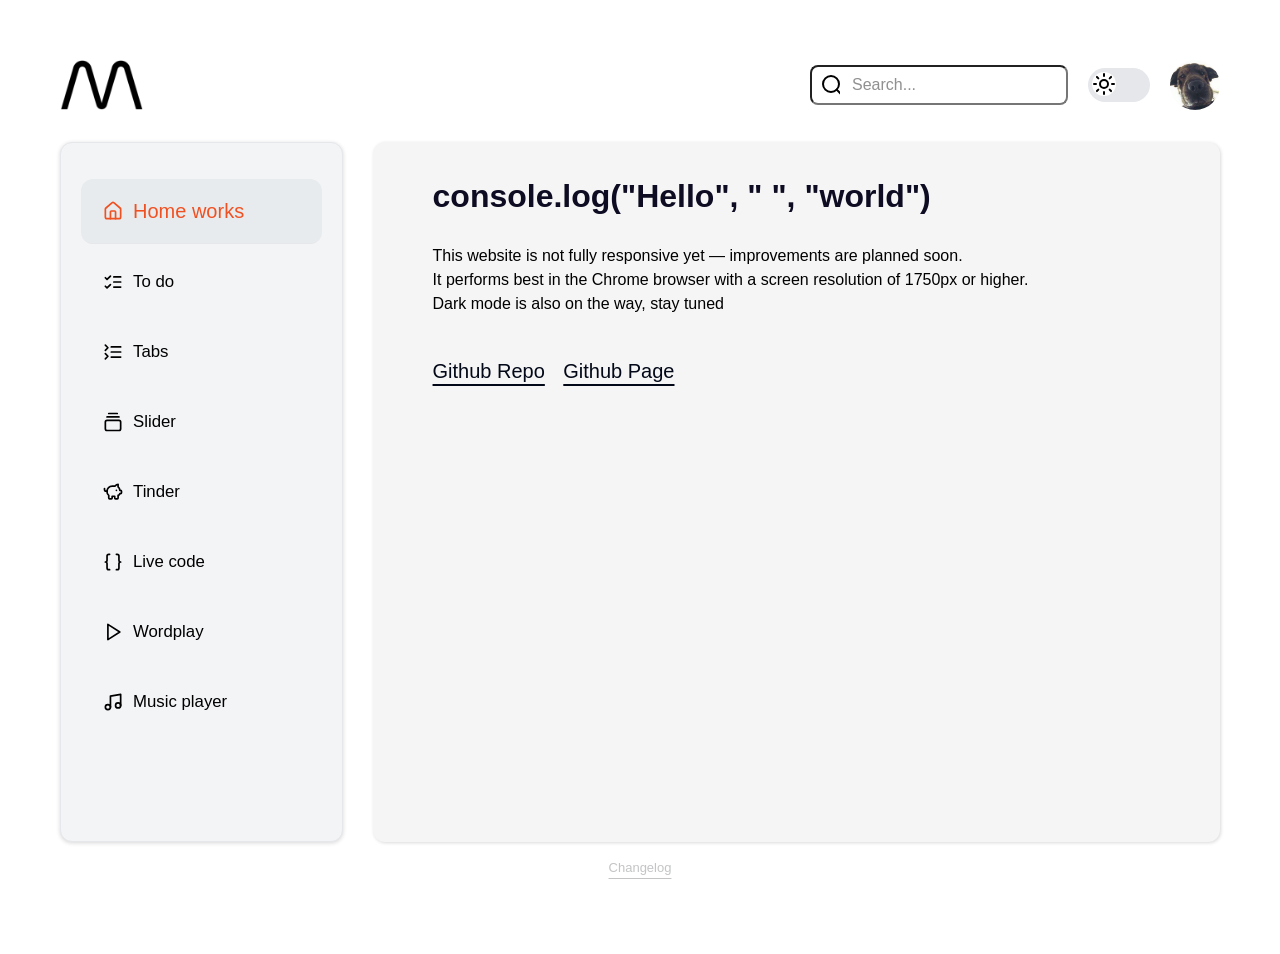
<file: index.html>
<!DOCTYPE html>
<html lang="en">
  <head>
    <meta charset="UTF-8" />
    <meta name="viewport" content="width=device-width, initial-scale=1.0" />
    <title>Píta 1.0</title>
    <link rel="stylesheet" href="./assets/css/style.css" />
    <link
      rel="icon"
      type="image/png"
      sizes="32x32"
      href="./assets/images/favicon/favicon-32.png"
    />
    <link rel="apple-touch-icon" sizes="180x180" href="/apple-touch-icon.png" />
    <link
      rel="icon"
      type="image/png"
      sizes="32x32"
      href="./assets/images/favicon/favicon-180.png"
    />
    <link
      rel="icon"
      type="image/png"
      sizes="192x192"
      href="./assets/images/favicon/favicon-192.png"
    />
    <link
      rel="icon"
      type="image/png"
      sizes="270x270"
      href="./assets/images/favicon/favicon-270.png"
    />

    <meta name="msapplication-TileColor" content="#FFFFFF" />
  </head>
  <body>
    <app class="fadeIn-static">
      <header class="flex jc-sb">
        <!-- LOGO -->
        <div class="logo scale-down-center">
          <img src="./assets/images/logo/M-logo.webp" alt="" />
        </div>

        <div class="header_nav--wrapper flex gap-normal ai-c slide-left">
          <!-- SEARCH -->
          <div class="header_search flex ai-c">
            <svg xmlns="http://www.w3.org/2000/svg" class="icon search--icon">
              <path d="m21 21-4.34-4.34" />
              <circle cx="11" cy="11" r="8" />
            </svg>
            <input
              class="search"
              type="search"
              name="q"
              placeholder="Search..."
            />
          </div>

          <!-- THEME SWITCHER -->
          <div class="header_theme--switcher">
            <input id="themeSwitcher" class="ThemeToggle" type="checkbox" />
          </div>

          <!-- USER NAV -->
          <div class="header_user">
            <img src="./assets/images/pes.webp" alt="User avatar" srcset="" />
          </div>
        </div>
      </header>
      <div class="app_wrapper flex f-nowrap gap30">
        <sidebar>
          <div id="home" class="menu_item flex ai-c onhover">
            <svg xmlns="http://www.w3.org/2000/svg" class="icon">
              <path d="M15 21v-8a1 1 0 0 0-1-1h-4a1 1 0 0 0-1 1v8" />
              <path
                d="M3 10a2 2 0 0 1 .709-1.528l7-5.999a2 2 0 0 1 2.582 0l7 5.999A2 2 0 0 1 21 10v9a2 2 0 0 1-2 2H5a2 2 0 0 1-2-2z"
              />
            </svg>
            <h2 class="menu_heading">Home works</h2>
          </div>

          <div id="to-do" class="menu_item flex ai-c">
            <svg
              xmlns="http://www.w3.org/2000/svg"
              class="icon lucide lucide-list-checks-icon lucide-list-checks"
            >
              <path d="m3 17 2 2 4-4" />
              <path d="m3 7 2 2 4-4" />
              <path d="M13 6h8" />
              <path d="M13 12h8" />
              <path d="M13 18h8" />
            </svg>
            <span class="menu_text">To do</span>
          </div>

          <div id="tabs" class="menu_item flex ai-c">
            <svg
              xmlns="http://www.w3.org/2000/svg"
              class="icon lucide lucide-list-collapse-icon lucide-list-collapse"
            >
              <path d="M10 12h11" />
              <path d="M10 18h11" />
              <path d="M10 6h11" />
              <path d="m3 10 3-3-3-3" />
              <path d="m3 20 3-3-3-3" />
            </svg>
            <span class="menu_text">Tabs</span>
          </div>

          <div id="slider" class="menu_item flex ai-c">
            <svg
              xmlns="http://www.w3.org/2000/svg"
              class="icon lucide lucide-gallery-vertical-end-icon lucide-gallery-vertical-end"
            >
              <path d="M7 2h10" />
              <path d="M5 6h14" />
              <rect width="18" height="12" x="3" y="10" rx="2" />
            </svg>
            <span class="menu_text">Slider</span>
          </div>

          <div id="tinder" class="menu_item flex ai-c">
            <svg
              xmlns="http://www.w3.org/2000/svg"
              class="icon lucide lucide-piggy-bank-icon lucide-piggy-bank"
            >
              <path
                d="M11 17h3v2a1 1 0 0 0 1 1h2a1 1 0 0 0 1-1v-3a3.16 3.16 0 0 0 2-2h1a1 1 0 0 0 1-1v-2a1 1 0 0 0-1-1h-1a5 5 0 0 0-2-4V3a4 4 0 0 0-3.2 1.6l-.3.4H11a6 6 0 0 0-6 6v1a5 5 0 0 0 2 4v3a1 1 0 0 0 1 1h2a1 1 0 0 0 1-1z"
              />
              <path d="M16 10h.01" />
              <path d="M2 8v1a2 2 0 0 0 2 2h1" />
            </svg>
            <span class="menu_text">Tinder</span>
          </div>

          <div id="live-code" class="menu_item flex ai-c">
            <svg
              xmlns="http://www.w3.org/2000/svg"
              class="icon lucide lucide-braces-icon lucide-braces"
            >
              <path
                d="M8 3H7a2 2 0 0 0-2 2v5a2 2 0 0 1-2 2 2 2 0 0 1 2 2v5c0 1.1.9 2 2 2h1"
              />
              <path
                d="M16 21h1a2 2 0 0 0 2-2v-5c0-1.1.9-2 2-2a2 2 0 0 1-2-2V5a2 2 0 0 0-2-2h-1"
              />
            </svg>
            <span class="menu_text">Live code</span>
          </div>

          <div id="wordplay" class="menu_item flex ai-c">
            <svg
              xmlns="http://www.w3.org/2000/svg"
              class="icon lucide lucide-play-icon lucide-play"
            >
              <polygon points="6 3 20 12 6 21 6 3" />
            </svg>
            <span class="menu_text">Wordplay</span>
          </div>

          <div id="music-player" class="menu_item flex ai-c">
            <svg
              xmlns="http://www.w3.org/2000/svg"
              class="icon lucide lucide-music-icon lucide-music"
            >
              <path d="M9 18V5l12-2v13" />
              <circle cx="6" cy="18" r="3" />
              <circle cx="18" cy="16" r="3" />
            </svg>
            <span class="menu_text">Music player</span>
          </div>
        </sidebar>

        <main>
          <!-- CONTENT DEFAULT -->
          <div class="main_content--default">
            <h1 class="hell">console.log("Hello", " ", "world")</h1>
            <br>
            <p>
              This website is not fully responsive yet — improvements are
              planned soon.</br>It performs best in the Chrome browser with a screen
              resolution of 1750px or higher.</br>Dark mode is also on the way, stay
              tuned
            </p>
            <div class="tags">
              <a href="#" target="_blank" rel="noopener noreferrer">Github Repo</a>
              <a href="#" target="_blank" rel="noopener noreferrer">Github Page</a>
            </div>
            
          </div>
          <!-- CONTENT TO DO -->
          <div class="ajax-content"></div>
          <!-- CONTENT TABS -->
          <!-- CONTENT WORDPLAY -->
          <!-- CONTENT MUSIC PLAYER -->
        </main>
      </div>

      <footer><a href="./changelog.txt">Changelog</a></footer>
    </app>

    <!-- MODALS -->
    <!-- Modal THEME SWITCHER content -->
    <div class="modal themeSwitcher_body">
      <div class="modal_wrapper">
        <div class="modal_glow"></div>
        <div class="modal_content">
          <!-- <svg
              xmlns="http://www.w3.org/2000/svg"
              class="icon modal--close lucide-circle-x">
              <circle cx="12" cy="12" r="10" />
              <path d="m15 9-6 6" />
              <path d="m9 9 6 6" />
            </svg> -->
          Vì tâm hồn đen tối nên chưa làm dark theme ạ.
        </div>
      </div>
    </div>

    <!-- Modal Search -->
    <div class="modal search_body">
      <div class="modal_wrapper">
        <div class="modal_glow"></div>
        <div class="modal_content">Nhập từ khoá muốn tìm kiếm.</div>
      </div>
    </div>

    <!-- SCRIPTS -->
    <script src="./assets/js/main.js"></script>
  </body>
</html>
</file>
<file: assets/css/style.css>
/* 1. Use a more-intuitive box-sizing model */
*,
*::before,
*::after {
  box-sizing: border-box;
}

/* 2. Remove default margin */
* {
  margin: 0;
}

/* 3. Enable keyword animations */
@media (prefers-reduced-motion: no-preference) {
  html {
    interpolate-size: allow-keywords;
  }
}

body {
  /* 4. Add accessible line-height */
  line-height: 1.5;
  /* 5. Improve text rendering */
  -webkit-font-smoothing: antialiased;
}

/* 6. Improve media defaults */
img,
picture,
video,
canvas,
svg {
  display: block;
  max-width: 100%;
}

/* 7. Inherit fonts for form controls */
input,
button,
textarea,
select {
  font: inherit;
}

/* 8. Avoid text overflows */
p,
h1,
h2,
h3,
h4,
h5,
h6 {
  overflow-wrap: break-word;
}

/* 9. Improve line wrapping */
p {
  text-wrap: pretty;
}
h1,
h2,
h3,
h4,
h5,
h6 {
  text-wrap: balance;
}

/*
  10. Create a root stacking context
*/
#root,
#__next {
  isolation: isolate;
}
/* DASHBOARD light-theme - default */
:root {
  --background: #ffffff;
  --background-light: #f5f5f5;
  --background-light-hover: #e8ebed;
  --foreground--light: 222.2 84% 4.9%;
  --border-color--light: rgb(229 231 235);
  --bg-color--light: rgb(243 244 246);
  /* --text-black-color--light: #0d0c22; */
  --text-black-color--light: 222.2 84% 4.9%;
  --body-text-color--light: #abacae;
  --primary-color: #f05123;
  --secondary-color: #246ff4;
  --active-color-dark: #071224;
  --border-radius: 16px;
  /* sizes */
  --sm-screen: 1400px;
}
/* DASHBOARD dark-theme 
....
*/
:root {
  --border-radius: 12px;
  --box-shadow: rgba(99, 99, 99, 0.2) 0px 2px 8px 0px;
}
.flex {
  display: flex;
}
.gap20 {
  gap: 20px;
}
.gap30 {
  gap: 30px;
}
.f-wrap {
  flex-wrap: wrap;
}
.f-nowrap {
  flex-wrap: nowrap;
}
.jc-sb {
  justify-content: space-between;
}
.jc-c {
  justify-content: center;
}
.ai-c {
  align-items: center;
}
app {
  transition: all 0.5s ease-in-out;
}
body {
  font-family: -apple-system, BlinkMacSystemFont, "Segoe UI", Roboto, Oxygen,
    Ubuntu, Cantarell, sans-serif;
  background-color: hsl(var(--background));
  /* color: hsl(var(--foreground--light)); */
  color: var(--text-black-color--light);
  padding: 60px;
}
body * {
  transition: all 0.3s ease-in-out;
}
a {
  color: hsl(var(--foreground--light));
  text-underline-offset: 6px;
}
a:hover {
  text-decoration: none;
}
/* HEADER */
header {
  flex: 1;
  flex-basis: 100%;
  width: 100%;
}
.logo img {
  height: 50px;
}
.header_nav--wrapper {
  gap: 20px;
}
.header_search {
  position: relative;
  transition: all 0.3s ease-in-out;
  z-index: 2;
}
.header_search svg {
  position: absolute;
  left: 10px;
  width: 20px;
  z-index: 3;
}
input.search {
  min-width: 220px;
  padding: 6px 14px 6px 40px;
  color: var(--body-text-color--light);
  border-radius: 8px;
  z-index: 2;
  transition: all 0.3s ease-in-out;
}

.header_search input:focus {
  color: var(--text-black-color--light);
  width: calc(100% + 10px);
  transition: all 0.3s ease;
}
.search--icon:hover {
  transform: scale(1.1);
  cursor: pointer;
}
input::placeholder {
  opacity: 0.8;
}
/* THEME SWICTHER */
.header_theme--switcher {
  line-height: 0;
}
.ThemeToggle {
  appearance: none;
  width: 62px;
  height: 34px;
  display: inline-block;
  position: relative;
  border-radius: 50px;
  overflow: hidden;
  outline: none;
  border: none;
  cursor: pointer;
  background: var(--border-color--light);
  transition: background-color ease 0.3s;
}
.ThemeToggle::before {
  content: url("../images/icons/sun.svg");
  display: block;
  position: absolute;
  z-index: 2;
  width: 24px;
  height: 24px;
  background: var(--background);
  left: 4px;
  top: 4px;
  border-radius: 50%;
  text-indent: 0;
  line-height: 32px;
  word-spacing: 37px;
  color: #fff;
  white-space: nowrap;
  transition: all cubic-bezier(0.3, 1.5, 0.7, 1) 0.9s;
}
.ThemeToggle:hover {
  background: linear-gradient(
    90deg,
    rgba(0, 0, 0, 0.05) 0%,
    rgba(2, 0, 36, 0.091) 100%
  );
  background-color: var(--border-color--light);
  border-color: var(--border-color--light);
}

.ThemeToggle:checked {
  background-color: var(--border-color--light);
  border-color: var(--border-color--light);
}

.ThemeToggle:checked::before {
  left: 32px;
  content: url("../images/icons/moon.svg");
  background: var(--background);
}

.header_user img {
  border-radius: 50%;
  height: 50px;
}

/* FOOTER */
footer {
  text-align: center;
  padding: 1rem;
  font-size: 13px;
}
footer a {
  color: var(--body-text-color--light);
  opacity: 0.7;
}
footer a:hover {
  opacity: 1;
}

/* APP */
.app_wrapper {
  margin-top: 2rem;
}
.app_wrapper > * {
  border-radius: var(--border-radius);
  display: block;
  min-height: 700px;
  max-height: calc(100svh - 200px);
  overflow: auto;
}
/*SIDEBAR*/
sidebar {
  background-color: var(--bg-color--light);
  border: 1px solid var(--border-color--light);
  width: 25%;
  box-shadow: rgba(0, 0, 0, 0.16) 0px 1px 4px;
  padding: 30px 20px;
  z-index: 4;
}
sidebar > * {
  padding: 20px;
}
sidebar > div {
  transition: all 0.3s ease-in-out;
  cursor: pointer;
}
sidebar > div:hover,
.onhover {
  color: var(--primary-color);
}
sidebar .icon {
  transform: scale(0.85);
}
sidebar > .menu_item {
  margin: 6px 0;
}
.menu_item {
  gap: 8px;
  transition: all 0.3s ease-in-out;
}
.menu_item * {
  transition: all 0.3s ease;
}
.menu_item:hover,
.onhover {
  background-color: var(--background-light-hover);
  border-radius: var(--border-radius);
}
.menu_item:hover * {
  transform: translateX(6px);
}
.menu_item:hover .icon {
  width: 30px;
}
.menu_item.onhover:hover * {
  transform: translateX(0);
}
.menu_text {
  font-size: 1.05rem;
  line-height: normal;
}
/* MAIN CONTENT */
main {
  padding: 30px 60px;
  background-color: var(--background-light);
  box-shadow: rgba(0, 0, 0, 0.15) 0.95px 0.95px 3.6px;
  scrollbar-color: var(--active-color-dark) transparent;
  width: 75%;
  transition: all 1s ease-in-out;
}
main.slide-right,
main.slide-right.animate {
  position: relative;
}
main.slide-right:before {
  content: "";
  position: absolute;
  inset: 0;
  width: 100%;
  height: 100%;
  background: linear-gradient(
    90deg,
    rgb(255, 255, 255) 0%,
    rgba(255, 255, 255, 0.76) 50%,
    rgba(237, 221, 83, 0) 100%
  );
  z-index: 4;
  pointer-events: none;

  /* Animation setup */
  transform: translateX(0%);
  transition: transform 1s ease-in-out;
}

main.slide-right.animate::before {
  transform: translateX(-100%);
}
h1.hell {
  font-size: 3rem;
  color: #0d0c22;
}
main .tags {
  padding-top: 40px;
}
sidebar #home {
  border-bottom: 1px solid var(--border-color--light);
}
sidebar #home h2 {
  font-weight: 500;
  font-size: 1.25rem;
  line-height: normal;
}
article {
  transform: translateX(0);
  opacity: 1;
  transition: all ease-in-out 0.5s;
}

/* MODALS contents */
.modal {
  position: fixed;
  inset: 0;
  width: 100svw;
  height: 100svh;
  top: 0;
  left: 0;
  overflow: hidden;
  background: #000000;
  background: radial-gradient(circle, rgb(0 0 0) 0%, rgba(0, 0, 0, 0.87) 100%);
  z-index: 10;
  display: none;
  opacity: 0;
  transition: all 0.5s ease-in-out;
}
.modal_wrapper {
  border-radius: var(--border-radius);
  border: 1px solid var(--border-color--light);
  width: fit-content;
  box-shadow: var(--box-shadow);
  position: absolute;
  bottom: 40px;
  right: 40px;
  z-index: 1;
  -webkit-animation: scale-up-center 0.4s cubic-bezier(0.39, 0.575, 0.565, 1)
    both;
  animation: scale-up-center 0.4s cubic-bezier(0.39, 0.575, 0.565, 1) both; /* Animation on show up */
  transition: all 0.3s ease-in-out; /* transition on close */
}
.slide-out {
  bottom: -110%;
}
.modal_content {
  padding: 2rem;
  width: 100%;
  height: 100%;
  border-radius: var(--border-radius);
  background-color: var(--background);
  position: relative;
  z-index: 1;
}

.modal_glow {
  position: absolute;
  inset: 0;
  background: radial-gradient(
    circle,
    rgba(253, 185, 63, 0.2) 0%,
    rgba(97, 61, 0, 0.12) 45%,
    rgba(248, 248, 248, 0) 100%
  );
  filter: blur(30px);
  border-radius: 100%;
  z-index: 0;
  top: -300%;
  left: -20%;
  width: 200%;
  height: 800%;
  -webkit-animation: slide-fwd-center 0.8s 0.4ss
    cubic-bezier(0.25, 0.46, 0.45, 0.94) both;
  animation: slide-fwd-center 0.8s 0.4s cubic-bezier(0.25, 0.46, 0.45, 0.94)
    both;
}
.lucide-circle-x {
  position: absolute;
  right: 8px;
  top: 8px;
  transition: all 0.3s ease-in-out;
  animation: fadeIn 3s ease-in-out 1s forwards;
  opacity: 0;
}
.lucide-circle-x:hover {
  cursor: pointer;
}
.lucide-circle-x:hover circle {
  fill: black;
}
.lucide-circle-x:hover path {
  color: white;
}
.icon {
  width: 24px;
  height: 24px;
  fill: none;
  stroke: currentColor;
  stroke-width: 2;
  stroke-linecap: round;
  stroke-linejoin: round;
}
.show,
.active {
  opacity: 1;
  visibility: visible;
  display: block;
}
.hide {
  opacity: 0;
  transition: all 1s ease;
}
.hidden,
article {
  visibility: hidden;
  display: none;
}
/* --ThemeSwitcher */

/* ANIMATIONS */
/**
 * ----------------------------------------
 * animation scale-up-center
 * ----------------------------------------
 */
@-webkit-keyframes scale-up-center {
  0% {
    -webkit-transform: scale(0.5);
    transform: scale(0.5);
  }
  100% {
    -webkit-transform: scale(1);
    transform: scale(1);
  }
}
@keyframes scale-up-center {
  0% {
    -webkit-transform: scale(0.5);
    transform: scale(0.5);
  }
  100% {
    -webkit-transform: scale(1);
    transform: scale(1);
  }
}
/**
 * ----------------------------------------
 * animation fadeIn
 * ----------------------------------------
 */
@keyframes fadeIn {
  0% {
    opacity: 0;
  }
  33.33% {
    opacity: 1;
  }
  66.66% {
    opacity: 1;
  }
  100% {
    opacity: 1;
  }
}
/**
 * ----------------------------------------
 * animation slide-fwd-center
 * ----------------------------------------
 */
@-webkit-keyframes slide-fwd-center {
  0% {
    -webkit-transform: translateZ(0);
    transform: translateZ(0) scale(0);
    opacity: 0;
  }
  100% {
    -webkit-transform: translateZ(160px);
    transform: translateZ(160px) scale(1.1);
    opacity: 1;
  }
}
@keyframes slide-fwd-center {
  0% {
    -webkit-transform: translateZ(0);
    transform: translateZ(0) scale(0);
    opacity: 0;
  }
  100% {
    -webkit-transform: translateZ(160px);
    transform: translateZ(160px) scale(1.1);
    opacity: 1;
  }
}
/**
 * ----------------------------------------
 * animation scale-down-center
 * ----------------------------------------
 */
.scale-down-center {
  -webkit-animation: scale-down-center 0.8s cubic-bezier(0.25, 0.46, 0.45, 0.94)
    both;
  animation: scale-down-center 0.8s cubic-bezier(0.25, 0.46, 0.45, 0.94) both;
  opacity: 0;
}

@-webkit-keyframes scale-down-center {
  0% {
    -webkit-transform: scale(1.1);
    transform: scale(1.1);
    opacity: 0;
  }
  100% {
    -webkit-transform: scale(1);
    transform: scale(1);
    opacity: 1;
  }
}
@keyframes scale-down-center {
  0% {
    -webkit-transform: scale(1.1);
    transform: scale(1.1);
    opacity: 0;
  }
  100% {
    -webkit-transform: scale(1);
    transform: scale(1);
    opacity: 1;
  }
}
/**
 * ----------------------------------------
 * animation slide-left
 * ----------------------------------------
 */
.slide-left {
  -webkit-animation: slide-left 0.8s cubic-bezier(0.25, 0.46, 0.45, 0.94) both;
  animation: slide-left 0.8s cubic-bezier(0.25, 0.46, 0.45, 0.94) both;
  transform: translateX(50px);
  opacity: 0;
}
@-webkit-keyframes slide-left {
  0% {
    -webkit-transform: translateX(100px);
    transform: translateX(50px);
    opacity: 0;
  }
  100% {
    -webkit-transform: translateX(0px);
    transform: translateX(0px);
    opacity: 1;
  }
}
@keyframes slide-left {
  0% {
    -webkit-transform: translateX(100px);
    transform: translateX(50px);
    opacity: 0;
  }
  100% {
    -webkit-transform: translateX(0px);
    transform: translateX(0px);
    opacity: 1;
  }
}

/**
 * ----------------------------------------
 * animation slide-right
 * ----------------------------------------
 */
.slide-right {
  -webkit-animation: slide-right 0.4s cubic-bezier(0.25, 0.46, 0.45, 0.94)
    alternate both;
  animation: slide-right 0.4s cubic-bezier(0.25, 0.46, 0.45, 0.94) alternate
    both;
}
@-webkit-keyframes slide-right {
  0% {
    -webkit-transform: translateX(-100px);
    transform: translateX(-100px);
  }
  100% {
    -webkit-transform: translateX(100px);
    transform: translateX(0);
  }
}
@keyframes slide-right {
  0% {
    -webkit-transform: translateX(-100px);
    transform: translateX(-100px);
  }
  100% {
    -webkit-transform: translateX(0);
    transform: translateX(0);
  }
}
/**
 * ----------------------------------------
 * animation fade-static
 * ----------------------------------------
 */
.fadeIn-static {
  -webkit-animation: fadeIn-static 1s cubic-bezier(0.25, 0.46, 0.45, 0.94) both;
  animation: fadeIn-static 1s cubic-bezier(0.25, 0.46, 0.45, 0.94) both;
  opacity: 0;
}
@-webkit-keyframes fadeIn-static {
  0% {
    opacity: 0;
  }
  100% {
    opacity: 1;
  }
}
@keyframes fadeIn-static {
  0% {
    opacity: 0;
  }
  100% {
    opacity: 1;
  }
}

/* AJAX CONTENTS */
.intro {
  margin-bottom: 4rem;
  width: 70%;
}
.intro p {
  opacity: 0.5;
  font-size: 19px;
}
/* .intro > h2 {
  font-size: 3rem;
} */
.tags a {
  padding-right: 14px;
  font-size: 20px;
}
.intro p {
  padding-top: 20px;
}
/* RESPO */
@media (max-width: 1500px) {
  h1.hell {
    font-size: 2rem;
  }
}
</file>
